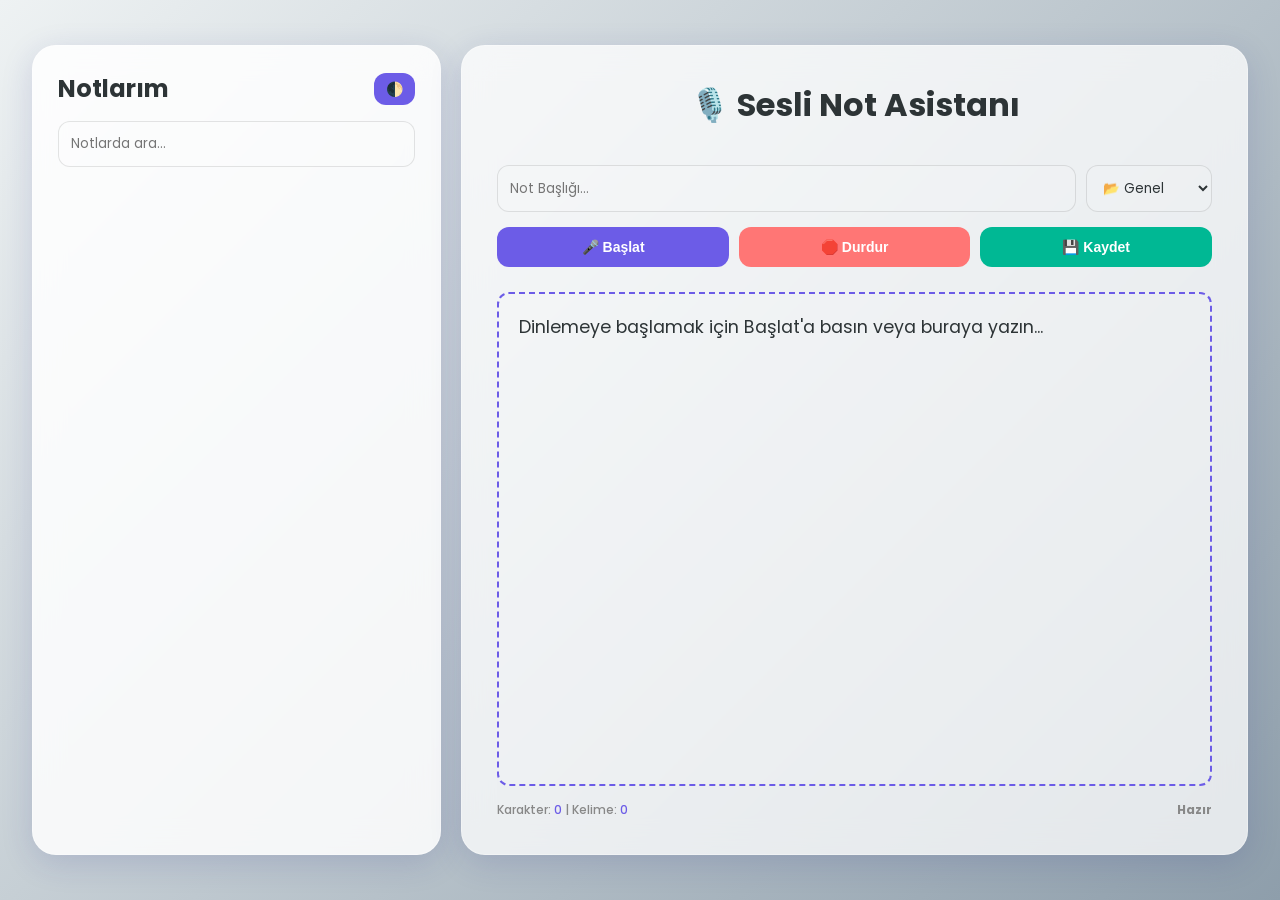
<file: index.html/index.html>
<!DOCTYPE html>
<html lang="tr">
<head>
    <meta charset="UTF-8">
    <title>Sesli Not Asistanı Ultra Pro | Enterprise</title>
    <link href="https://fonts.googleapis.com/css2?family=Poppins:wght@300;500;700&display=swap" rel="stylesheet">
    <style>
        :root {
            --bg-color: #eef2f3;
            --container-bg: rgba(255, 255, 255, 0.75);
            --text-color: #2d3436;
            --sidebar-bg: rgba(255, 255, 255, 0.85);
            --accent-color: #6c5ce7;
            --glass-border: rgba(255, 255, 255, 0.3);
        }

        .dark-mode {
            --bg-color: #0f0c29;
            --container-bg: rgba(20, 30, 48, 0.8);
            --text-color: #dfe6e9;
            --sidebar-bg: rgba(44, 62, 80, 0.8);
            --accent-color: #a29bfe;
            --glass-border: rgba(255, 255, 255, 0.1);
        }

        * { box-sizing: border-box; }

        body { 
            font-family: 'Poppins', sans-serif; 
            background: linear-gradient(135deg, var(--bg-color), #8e9eab); 
            color: var(--text-color); 
            height: 100vh; margin: 0; 
            display: flex; justify-content: center; align-items: center; 
            transition: 0.3s; overflow: hidden;
        }

        .main-wrapper { display: flex; width: 95%; max-width: 1300px; height: 90vh; gap: 20px; }
        
        .sidebar, .container { 
            backdrop-filter: blur(15px); 
            border: 1px solid var(--glass-border); 
            border-radius: 24px; 
            box-shadow: 0 8px 32px 0 rgba(31, 38, 135, 0.15); 
        }

        .sidebar { flex: 1; background: var(--sidebar-bg); padding: 25px; overflow-y: auto; }
        .container { flex: 2; background: var(--container-bg); padding: 35px; text-align: center; display: flex; flex-direction: column; gap: 15px; position: relative; }

        input, select, #yazi-alani {
            background: rgba(255, 255, 255, 0.1);
            border: 1px solid rgba(0,0,0,0.1);
            color: var(--text-color);
            padding: 12px; border-radius: 12px; font-family: inherit; width: 100%;
        }

        #not-listesi { list-style: none; padding: 0; }
        #not-listesi li { 
            background: rgba(255, 255, 255, 0.1); padding: 15px; margin-bottom: 12px; border-radius: 15px; 
            cursor: pointer; display: flex; justify-content: space-between; align-items: center;
            border-left: 6px solid var(--accent-color); transition: 0.3s;
        }
        #not-listesi li:hover { transform: scale(1.02); background: rgba(255, 255, 255, 0.2); }

        button { padding: 12px 20px; font-size: 14px; cursor: pointer; border-radius: 12px; border: none; color: white; transition: 0.3s; font-weight: 600; }
        #baslat { background: #6c5ce7; }
        #durdur { background: #ff7675; }
        #kaydet { background: #00b894; }
        
        .aksiyon-btn { padding: 8px; border-radius: 8px; font-size: 14px; margin-left: 5px; display: inline-flex; align-items: center; justify-content: center; }
        .btn-indir { background: #0984e3; }
        .btn-sil { background: #d63031; }
        .btn-dinle { background: #fdcb6e; }

        #yazi-alani { 
            margin-top: 10px; flex-grow: 1; font-size: 1.1rem; text-align: left; 
            overflow-y: auto; outline: none; border: 2px dashed var(--accent-color);
            padding: 20px;
        }

        .listening { animation: pulse 1.5s infinite; border-color: #ff7675 !important; border-style: solid; }
        @keyframes pulse { 0% { box-shadow: 0 0 0 0 rgba(255, 118, 117, 0.4); } 70% { box-shadow: 0 0 0 15px rgba(255, 118, 117, 0); } 100% { box-shadow: 0 0 0 0 rgba(255, 118, 117, 0); } }

        .kategori-tag { font-size: 10px; padding: 2px 8px; border-radius: 20px; background: var(--accent-color); color: white; display: inline-block; margin-bottom: 5px; }
    </style>
</head>
<body>

<div class="main-wrapper">
    <div class="sidebar">
        <div style="display:flex; justify-content:space-between; align-items:center; margin-bottom: 15px;">
            <h2 style="margin:0">Notlarım</h2>
            <button onclick="toggleTheme()" style="background:var(--accent-color); padding:8px 12px;">🌓</button>
        </div>
        <input type="text" id="arama-kutusu" placeholder="Notlarda ara..." onkeyup="notAra()" style="margin-bottom:20px;">
        <ul id="not-listesi"></ul>
    </div>

    <div class="container">
        <h1 style="margin-top:0">🎙️ Sesli Not Asistanı</h1>
        
        <div style="display:flex; gap:10px;">
            <input type="text" id="not-baslik" placeholder="Not Başlığı...">
            <select id="not-kategori" style="width: 150px;">
                <option value="Genel">📂 Genel</option>
                <option value="İş">💼 İş</option>
                <option value="Fikir">💡 Fikir</option>
                <option value="Önemli">🚨 Önemli</option>
            </select>
        </div>

        <div style="display:flex; gap:10px; width:100%;">
            <button id="baslat" style="flex:1">🎤 Başlat</button>
            <button id="durdur" style="flex:1">🛑 Durdur</button>
            <button id="kaydet" style="flex:1">💾 Kaydet</button>
        </div>

        <div id="yazi-alani" contenteditable="true">Dinlemeye başlamak için Başlat'a basın veya buraya yazın...</div>
        
        <div style="display:flex; justify-content: space-between; font-size:12px; color:#888; font-weight: 500;">
            <div>Karakter: <span id="char-count" style="color:var(--accent-color)">0</span> | Kelime: <span id="word-count" style="color:var(--accent-color)">0</span></div>
            <div id="status-text" style="font-weight:bold">Hazır</div>
        </div>
    </div>
</div>

<script>
    const Recognition = window.SpeechRecognition || window.webkitSpeechRecognition;
    const taniyici = new Recognition();
    taniyici.lang = 'tr-TR';
    taniyici.continuous = true;
    taniyici.interimResults = true;

    const kutu = document.getElementById('yazi-alani');
    const liste = document.getElementById('not-listesi');
    const baslikInput = document.getElementById('not-baslik');
    const kategoriInput = document.getElementById('not-kategori');
    const statusText = document.getElementById('status-text');

    let notlar = JSON.parse(localStorage.getItem('sesliNotlar')) || [];
    let finalTranscript = '';

    function sayacGuncelle() {
        const text = kutu.innerText.trim();
        const varsayilanMesaj = "Dinlemeye başlamak için Başlat'a basın veya buraya yazın...";
        const cleanText = (text === varsayilanMesaj) ? "" : text;
        
        document.getElementById('char-count').innerText = cleanText.length;
        document.getElementById('word-count').innerText = cleanText.length > 0 ? cleanText.split(/\s+/).length : 0;
    }

    kutu.addEventListener('input', sayacGuncelle);

    taniyici.onresult = (event) => {
        let interimTranscript = '';
        for (let i = event.resultIndex; i < event.results.length; ++i) {
            if (event.results[i].isFinal) {
                finalTranscript += event.results[i][0].transcript + ' ';
            } else {
                interimTranscript += event.results[i][0].transcript;
            }
        }
        kutu.innerHTML = `<span>${finalTranscript}</span><span style="color:gray">${interimTranscript}</span>`;
        sayacGuncelle();
    };

    document.getElementById('baslat').onclick = () => { 
        if(kutu.innerText.startsWith("Dinlemeye başlamak")) {
            kutu.innerText = "";
            finalTranscript = "";
        }
        taniyici.start(); 
        kutu.classList.add('listening');
        statusText.innerText = "🔴 Dinleniyor...";
    };

    document.getElementById('durdur').onclick = () => { 
        taniyici.stop(); 
        window.speechSynthesis.cancel(); // Okuma varsa onu da durdurur
        kutu.classList.remove('listening');
        statusText.innerText = "Durduruldu";
        sayacGuncelle();
    };

    document.getElementById('kaydet').onclick = notKaydet;

    function notKaydet() {
        const metin = kutu.innerText.trim();
        if (metin.length < 2 || metin.startsWith("Dinlemeye başlamak")) return;

        let baslik = baslikInput.value || metin.split(' ').slice(0, 3).join(' ') + "...";

        const yeniNot = {
            baslik: baslik,
            metin: metin,
            kategori: kategoriInput.value,
            tarih: new Date().toLocaleString('tr-TR')
        };

        notlar.unshift(yeniNot);
        localStorage.setItem('sesliNotlar', JSON.stringify(notlar));
        
        baslikInput.value = '';
        finalTranscript = '';
        kutu.innerText = "Dinlemeye başlamak için Başlat'a basın veya buraya yazın...";
        kutu.classList.remove('listening');
        notlariGoster();
        sayacGuncelle();
    }

    // --- SESLİ OKUMA FONKSİYONU (YENİ EKLENDİ) ---
    function asistanKonus(metin) {
        window.speechSynthesis.cancel(); // Önceki okumayı durdur
        if (!metin) return;

        const konusmaci = new SpeechSynthesisUtterance(metin);
        konusmaci.lang = 'tr-TR';
        konusmaci.rate = 1.1;
        window.speechSynthesis.speak(konusmaci);
    }

    function notlariGoster() {
        liste.innerHTML = '';
        notlar.forEach((not, index) => {
            const li = document.createElement('li');
            // Kaçış karakterlerini temizle
            const temizMetin = not.metin.replace(/'/g, "\\'").replace(/"/g, '&quot;');
            
            li.innerHTML = `
                <div onclick="notuYukle(${index})" style="flex:1">
                    <span class="kategori-tag">${not.kategori}</span><br>
                    <strong>${not.baslik}</strong><br><small>${not.tarih}</small>
                </div>
                <div style="display:flex; gap:2px;">
                    <button title="Dinle" class="aksiyon-btn btn-dinle" onclick="event.stopPropagation(); asistanKonus('${temizMetin}')">🔊</button>
                    <button title="İndir" class="aksiyon-btn btn-indir" onclick="event.stopPropagation(); indir('${temizMetin}', '${not.baslik}')">📥</button>
                    <button title="Sil" class="aksiyon-btn btn-sil" onclick="event.stopPropagation(); notSil(${index})">🗑️</button>
                </div>
            `;
            liste.appendChild(li);
        });
    }

    function indir(metin, baslik) {
        const element = document.createElement('a');
        const dosya = new Blob([metin], {type: 'text/plain'});
        element.href = URL.createObjectURL(dosya);
        element.download = baslik + ".txt";
        document.body.appendChild(element);
        element.click();
        document.body.removeChild(element);
    }

    function notuYukle(index) {
        const n = notlar[index];
        finalTranscript = n.metin;
        kutu.innerHTML = n.metin;
        baslikInput.value = n.baslik;
        kategoriInput.value = n.kategori;
        sayacGuncelle();
    }

    function notSil(index) {
        if(confirm("Bu notu silmek istediğinize emin misiniz?")) {
            notlar.splice(index, 1);
            localStorage.setItem('sesliNotlar', JSON.stringify(notlar));
            notlariGoster();
        }
    }

    function notAra() {
        const ara = document.getElementById('arama-kutusu').value.toLowerCase();
        const li = liste.getElementsByTagName('li');
        for (let i = 0; i < li.length; i++) {
            const metin = li[i].innerText.toLowerCase();
            li[i].style.display = metin.includes(ara) ? "" : "none";
        }
    }

    function toggleTheme() {
        document.body.classList.toggle('dark-mode');
    }

    notlariGoster();
</script>

</body>
</html>
</file>
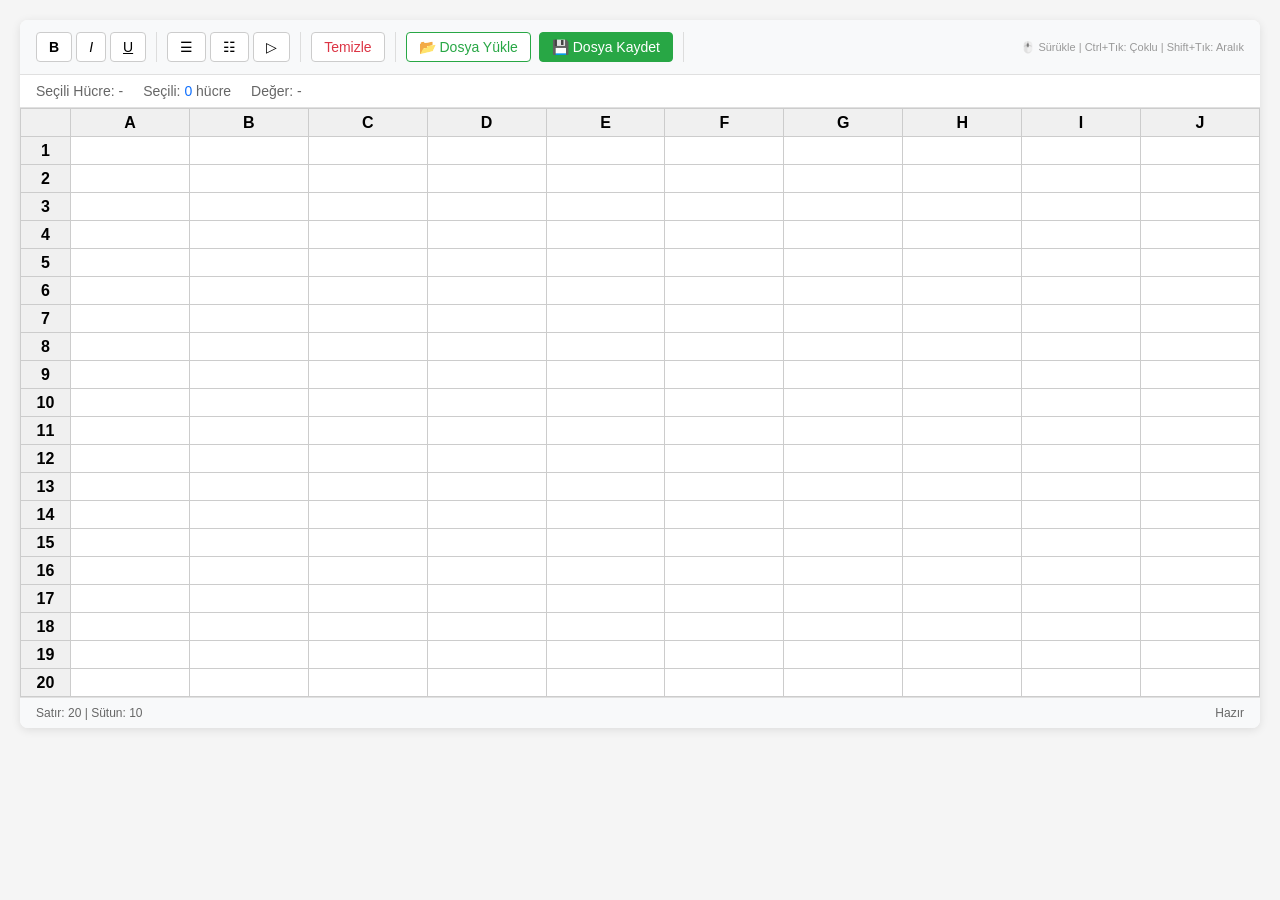
<file: public/spreadsheet-offline.html>
<!DOCTYPE html>
<html lang="tr">
<head>
    <meta charset="UTF-8">
    <meta name="viewport" content="width=device-width, initial-scale=1.0">
    <title>Elektronik Tablo - Spreadsheet</title>
    <style>
        * {
            margin: 0;
            padding: 0;
            box-sizing: border-box;
        }

        body {
            font-family: -apple-system, BlinkMacSystemFont, 'Segoe UI', Roboto, sans-serif;
            background: #f5f5f5;
            min-height: 100vh;
            padding: 20px;
        }

        .container {
            max-width: 1400px;
            margin: 0 auto;
            background: white;
            border-radius: 8px;
            box-shadow: 0 2px 10px rgba(0,0,0,0.1);
            overflow: hidden;
        }

        .toolbar {
            display: flex;
            align-items: center;
            gap: 10px;
            padding: 12px 16px;
            background: #f8f9fa;
            border-bottom: 1px solid #e0e0e0;
            flex-wrap: wrap;
        }

        .toolbar-group {
            display: flex;
            align-items: center;
            gap: 4px;
            padding-right: 10px;
            border-right: 1px solid #ddd;
        }

        .toolbar-group:last-child {
            border-right: none;
        }

        .toolbar button {
            padding: 6px 12px;
            border: 1px solid #ccc;
            background: white;
            border-radius: 4px;
            cursor: pointer;
            font-size: 14px;
            transition: all 0.2s;
        }

        .toolbar button:hover {
            background: #e9ecef;
        }

        .toolbar button.active {
            background: #0d6efd;
            color: white;
            border-color: #0d6efd;
        }

        .cell-info {
            display: flex;
            align-items: center;
            gap: 20px;
            padding: 8px 16px;
            background: #fff;
            border-bottom: 1px solid #e0e0e0;
            font-size: 14px;
            color: #666;
        }

        .cell-info span {
            font-weight: 500;
        }

        .selection-info {
            color: #0d6efd;
            font-weight: 600;
        }

        .spreadsheet-container {
            overflow: auto;
            max-height: 70vh;
            user-select: none;
        }

        table {
            border-collapse: collapse;
            width: 100%;
        }

        th, td {
            border: 1px solid #ccc;
            padding: 0;
            min-width: 100px;
            height: 28px;
        }

        th {
            background: #f0f0f0;
            font-weight: 600;
            text-align: center;
            position: sticky;
            top: 0;
            z-index: 10;
        }

        th.row-header {
            width: 50px;
            min-width: 50px;
            position: sticky;
            left: 0;
            z-index: 11;
        }

        th.corner {
            position: sticky;
            left: 0;
            top: 0;
            z-index: 12;
        }

        td {
            background: white;
            cursor: cell;
        }

        td.selected {
            outline: 2px solid #0d6efd;
            outline-offset: -1px;
            background: #e7f1ff;
        }

        td.multi-selected {
            background: #cfe2ff;
        }

        td.selected.multi-selected {
            background: #b6d4fe;
        }

        td input {
            width: 100%;
            height: 100%;
            border: none;
            padding: 4px 8px;
            font-size: 13px;
            outline: none;
            background: transparent;
            cursor: text;
        }

        .status-bar {
            display: flex;
            justify-content: space-between;
            padding: 8px 16px;
            background: #f8f9fa;
            border-top: 1px solid #e0e0e0;
            font-size: 12px;
            color: #666;
        }

        .file-buttons {
            display: flex;
            gap: 8px;
        }

        .file-buttons input[type="file"] {
            display: none;
        }

        .file-buttons label {
            padding: 6px 12px;
            border: 1px solid #28a745;
            background: white;
            border-radius: 4px;
            cursor: pointer;
            font-size: 14px;
            color: #28a745;
            transition: all 0.2s;
        }

        .file-buttons label:hover {
            background: #28a745;
            color: white;
        }

        .file-buttons button {
            padding: 6px 12px;
            border: 1px solid #28a745;
            background: #28a745;
            border-radius: 4px;
            cursor: pointer;
            font-size: 14px;
            color: white;
            transition: all 0.2s;
        }

        .file-buttons button:hover {
            background: #218838;
        }

        .help-text {
            font-size: 11px;
            color: #999;
            margin-left: auto;
        }
    </style>
</head>
<body>
    <div class="container">
        <div class="toolbar">
            <div class="toolbar-group">
                <button id="boldBtn" title="Kalın (Ctrl+B)"><b>B</b></button>
                <button id="italicBtn" title="İtalik (Ctrl+I)"><i>I</i></button>
                <button id="underlineBtn" title="Altı Çizili (Ctrl+U)"><u>U</u></button>
            </div>
            <div class="toolbar-group">
                <button id="alignLeftBtn" title="Sola Hizala">☰</button>
                <button id="alignCenterBtn" title="Ortala">☷</button>
                <button id="alignRightBtn" title="Sağa Hizala">▷</button>
            </div>
            <div class="toolbar-group">
                <button id="clearBtn" title="Seçili Hücreleri Temizle" style="color: #dc3545;">Temizle</button>
            </div>
            <div class="toolbar-group file-buttons">
                <label for="fileInput">📂 Dosya Yükle</label>
                <input type="file" id="fileInput" accept=".json">
                <button id="saveBtn">💾 Dosya Kaydet</button>
            </div>
            <div class="help-text">
                🖱️ Sürükle | Ctrl+Tık: Çoklu | Shift+Tık: Aralık
            </div>
        </div>
        
        <div class="cell-info">
            <div>Seçili Hücre: <span id="selectedCell">-</span></div>
            <div>Seçili: <span id="selectionCount" class="selection-info">0</span> hücre</div>
            <div>Değer: <span id="cellValue">-</span></div>
        </div>
        
        <div class="spreadsheet-container" id="spreadsheetContainer">
            <table id="spreadsheet">
                <thead>
                    <tr>
                        <th class="row-header corner"></th>
                        <th>A</th>
                        <th>B</th>
                        <th>C</th>
                        <th>D</th>
                        <th>E</th>
                        <th>F</th>
                        <th>G</th>
                        <th>H</th>
                        <th>I</th>
                        <th>J</th>
                    </tr>
                </thead>
                <tbody id="spreadsheetBody">
                </tbody>
            </table>
        </div>
        
        <div class="status-bar">
            <div>Satır: <span id="rowCount">20</span> | Sütun: <span id="colCount">10</span></div>
            <div>Hazır</div>
        </div>
    </div>

    <script>
        const COLS = 10;
        const ROWS = 20;
        const COL_LABELS = ['A', 'B', 'C', 'D', 'E', 'F', 'G', 'H', 'I', 'J'];
        
        let selectedCell = null;
        let selectedCells = new Set();
        let lastSelectedCell = null;
        let cellData = {};
        
        // Drag selection states
        let isDragging = false;
        let dragStartCell = null;
        
        // Initialize spreadsheet
        function initSpreadsheet() {
            const tbody = document.getElementById('spreadsheetBody');
            tbody.innerHTML = '';
            
            for (let row = 1; row <= ROWS; row++) {
                const tr = document.createElement('tr');
                
                // Row header
                const th = document.createElement('th');
                th.className = 'row-header';
                th.textContent = row;
                tr.appendChild(th);
                
                // Cells
                for (let col = 0; col < COLS; col++) {
                    const td = document.createElement('td');
                    td.dataset.row = row;
                    td.dataset.col = col;
                    td.dataset.colLabel = COL_LABELS[col];
                    
                    const input = document.createElement('input');
                    input.type = 'text';
                    input.addEventListener('focus', () => selectCell(td, event));
                    input.addEventListener('input', (e) => updateCellData(row, col, e.target.value));
                    input.addEventListener('keydown', handleKeyDown);
                    
                    // Mouse events for multi-select
                    td.addEventListener('mousedown', (e) => handleMouseDown(e, td));
                    td.addEventListener('mouseenter', (e) => handleMouseEnter(e, td));
                    td.addEventListener('click', (e) => handleCellClick(e, td));
                    td.addEventListener('dblclick', (e) => handleDoubleClick(e, td));
                    
                    td.appendChild(input);
                    tr.appendChild(td);
                }
                
                tbody.appendChild(tr);
            }
            
            // Global mouse up
            document.addEventListener('mouseup', handleMouseUp);
        }
        
        // Handle mouse down - start drag
        function handleMouseDown(e, td) {
            if (e.target.tagName === 'INPUT') return;
            
            isDragging = true;
            dragStartCell = td;
            selectCell(td, e);
        }
        
        // Handle mouse enter - update selection while dragging
        function handleMouseEnter(e, td) {
            if (isDragging && dragStartCell) {
                const range = getCellRange(dragStartCell, td);
                selectedCells = new Set(range);
                updateAllSelections();
            }
        }
        
        // Handle mouse up - end drag
        function handleMouseUp() {
            isDragging = false;
            dragStartCell = null;
        }
        
        // Handle cell click
        function handleCellClick(e, td) {
            if (isDragging) return;
            
            if (e.ctrlKey || e.metaKey) {
                // Multi-select mode: Toggle selection
                const cellId = getCellId(td);
                if (selectedCells.has(cellId)) {
                    selectedCells.delete(cellId);
                    if (selectedCell === cellId) {
                        selectedCells.add(cellId);
                    }
                } else {
                    selectedCells.add(cellId);
                }
                updateAllSelections();
            } else if (e.shiftKey && lastSelectedCell) {
                // Shift + Click: Range selection
                const currentCellId = getCellId(td);
                const range = getCellRangeById(lastSelectedCell, currentCellId);
                selectedCells = new Set(range);
                updateAllSelections();
            }
        }
        
        // Handle double click
        function handleDoubleClick(e, td) {
            const input = td.querySelector('input');
            if (input) {
                input.focus();
                input.select();
            }
        }
        
        // Get cell ID from td element
        function getCellId(td) {
            return `${td.dataset.colLabel}${td.dataset.row}`;
        }
        
        // Get cell range between two cells
        function getCellRange(startTd, endTd) {
            const startCol = parseInt(startTd.dataset.col);
            const startRow = parseInt(startTd.dataset.row);
            const endCol = parseInt(endTd.dataset.col);
            const endRow = parseInt(endTd.dataset.row);
            
            const minCol = Math.min(startCol, endCol);
            const maxCol = Math.max(startCol, endCol);
            const minRow = Math.min(startRow, endRow);
            const maxRow = Math.max(startRow, endRow);
            
            const cells = [];
            for (let row = minRow; row <= maxRow; row++) {
                for (let col = minCol; col <= maxCol; col++) {
                    cells.push(`${COL_LABELS[col]}${row}`);
                }
            }
            return cells;
        }
        
        // Get cell range by IDs
        function getCellRangeById(startId, endId) {
            const startColLabel = startId.charAt(0);
            const startRow = parseInt(startId.substring(1));
            const endColLabel = endId.charAt(0);
            const endRow = parseInt(endId.substring(1));
            
            const startCol = COL_LABELS.indexOf(startColLabel);
            const endCol = COL_LABELS.indexOf(endColLabel);
            
            const minCol = Math.min(startCol, endCol);
            const maxCol = Math.max(startCol, endCol);
            const minRow = Math.min(startRow, endRow);
            const maxRow = Math.max(startRow, endRow);
            
            const cells = [];
            for (let row = minRow; row <= maxRow; row++) {
                for (let col = minCol; col <= maxCol; col++) {
                    cells.push(`${COL_LABELS[col]}${row}`);
                }
            }
            return cells;
        }
        
        // Update all cell selections visually
        function updateAllSelections() {
            // Remove all selection classes
            document.querySelectorAll('td').forEach(td => {
                td.classList.remove('selected', 'multi-selected');
            });
            
            // Add selection to current cell
            if (selectedCell) {
                const td = document.querySelector(`td[data-col-label="${selectedCell.charAt(0)}"][data-row="${selectedCell.substring(1)}"]`);
                if (td) {
                    td.classList.add('selected');
                }
            }
            
            // Add multi-selection to other cells
            selectedCells.forEach(cellId => {
                if (cellId !== selectedCell) {
                    const colLabel = cellId.charAt(0);
                    const row = cellId.substring(1);
                    const td = document.querySelector(`td[data-col-label="${colLabel}"][data-row="${row}"]`);
                    if (td) {
                        td.classList.add('multi-selected');
                    }
                }
            });
            
            // Update selection count
            document.getElementById('selectionCount').textContent = selectedCells.size;
        }
        
        // Select cell
        function selectCell(td, e) {
            const cellId = getCellId(td);
            
            if (e && (e.ctrlKey || e.metaKey)) {
                // Toggle in multi-select
                if (selectedCells.has(cellId)) {
                    selectedCells.delete(cellId);
                } else {
                    selectedCells.add(cellId);
                }
            } else if (e && e.shiftKey && lastSelectedCell) {
                // Range selection
                const range = getCellRangeById(lastSelectedCell, cellId);
                selectedCells = new Set(range);
            } else {
                // Normal selection
                selectedCell = cellId;
                selectedCells = new Set([cellId]);
            }
            
            lastSelectedCell = cellId;
            updateAllSelections();
            
            const row = td.dataset.row;
            const colLabel = td.dataset.colLabel;
            const cellIdDisplay = `${colLabel}${row}`;
            
            document.getElementById('selectedCell').textContent = cellIdDisplay;
            
            const data = cellData[`${row}-${td.dataset.col}`];
            document.getElementById('cellValue').textContent = data ? data.value : '';
            
            updateToolbarState();
            
            // Focus input
            const input = td.querySelector('input');
            if (input) {
                input.focus();
            }
        }
        
        // Update cell data
        function updateCellData(row, col, value) {
            const key = `${row}-${col}`;
            if (!cellData[key]) {
                cellData[key] = { value: '', style: {} };
            }
            cellData[key].value = value;
            
            // Update display if showing formula
            const cellId = `${COL_LABELS[col]}${row}`;
            document.getElementById('cellValue').textContent = value;
        }
        
        // Handle keyboard navigation
        function handleKeyDown(e) {
            if (!selectedCell) return;
            
            const td = e.target.closest('td');
            if (!td) return;
            
            const row = parseInt(td.dataset.row);
            const col = parseInt(td.dataset.col);
            
            let newRow = row;
            let newCol = col;
            
            // If editing, only handle special keys
            const isEditing = document.activeElement === e.target && e.target.value;
            
            if (e.key === 'F2') {
                e.preventDefault();
                e.target.select();
                return;
            }
            
            if ((e.key === 'Enter' || e.key === 'Tab') && isEditing) {
                e.preventDefault();
                if (e.key === 'Enter') {
                    newRow = e.shiftKey ? Math.max(1, row - 1) : Math.min(ROWS, row + 1);
                } else {
                    newCol = e.shiftKey ? Math.max(0, col - 1) : Math.min(COLS - 1, col + 1);
                }
            } else if (!isEditing || e.key === 'Escape') {
                // Navigation when not editing
                switch(e.key) {
                    case 'ArrowUp':
                        newRow = Math.max(1, row - 1);
                        e.preventDefault();
                        break;
                    case 'ArrowDown':
                        newRow = Math.min(ROWS, row + 1);
                        e.preventDefault();
                        break;
                    case 'ArrowLeft':
                        newCol = Math.max(0, col - 1);
                        e.preventDefault();
                        break;
                    case 'ArrowRight':
                        newCol = Math.min(COLS - 1, col + 1);
                        e.preventDefault();
                        break;
                    case 'Escape':
                        e.target.blur();
                        e.preventDefault();
                        return;
                    default:
                        // Allow normal typing
                        return;
                }
            } else {
                return;
            }
            
            if (newRow !== row || newCol !== col) {
                const newTd = document.querySelector(`td[data-row="${newRow}"][data-col="${newCol}"]`);
                if (newTd) {
                    selectCell(newTd, {});
                    const input = newTd.querySelector('input');
                    if (input) {
                        input.focus();
                    }
                }
            }
        }
        
        // Toggle style for selected cells
        function toggleStyle(style) {
            if (selectedCells.size === 0) return;
            
            selectedCells.forEach(cellId => {
                const colLabel = cellId.charAt(0);
                const row = cellId.substring(1);
                const col = COL_LABELS.indexOf(colLabel);
                const key = `${row}-${col}`;
                
                if (!cellData[key]) {
                    cellData[key] = { value: '', style: {} };
                }
                
                const currentStyle = cellData[key].style || {};
                currentStyle[style] = !currentStyle[style];
                cellData[key].style = currentStyle;
                
                const td = document.querySelector(`td[data-row="${row}"][data-col="${col}"]`);
                if (td) {
                    applyStyle(td);
                }
            });
            
            updateToolbarState();
        }
        
        // Clear selected cells
        function clearSelectedCells() {
            if (selectedCells.size === 0) return;
            
            selectedCells.forEach(cellId => {
                const colLabel = cellId.charAt(0);
                const row = cellId.substring(1);
                const col = COL_LABELS.indexOf(colLabel);
                const key = `${row}-${col}`;
                
                delete cellData[key];
                
                const td = document.querySelector(`td[data-row="${row}"][data-col="${col}"]`);
                if (td) {
                    const input = td.querySelector('input');
                    if (input) {
                        input.value = '';
                    }
                }
            });
            
            document.getElementById('cellValue').textContent = '';
        }
        
        // Apply style to cell
        function applyStyle(td) {
            const row = td.dataset.row;
            const col = td.dataset.col;
            const key = `${row}-${col}`;
            const data = cellData[key];
            
            if (!data || !data.style) return;
            
            const input = td.querySelector('input');
            const style = data.style;
            
            input.style.fontWeight = style.bold ? 'bold' : 'normal';
            input.style.fontStyle = style.italic ? 'italic' : 'normal';
            input.style.textDecoration = style.underline ? 'underline' : 'none';
            input.style.textAlign = style.align || 'left';
        }
        
        // Update toolbar state
        function updateToolbarState() {
            if (!selectedCell) return;
            
            const colLabel = selectedCell.charAt(0);
            const row = selectedCell.substring(1);
            const col = COL_LABELS.indexOf(colLabel);
            const key = `${row}-${col}`;
            const data = cellData[key];
            const style = data && data.style ? data.style : {};
            
            document.getElementById('boldBtn').classList.toggle('active', style.bold);
            document.getElementById('italicBtn').classList.toggle('active', style.italic);
            document.getElementById('underlineBtn').classList.toggle('active', style.underline);
            
            document.getElementById('alignLeftBtn').classList.toggle('active', style.align === 'left' || !style.align);
            document.getElementById('alignCenterBtn').classList.toggle('active', style.align === 'center');
            document.getElementById('alignRightBtn').classList.toggle('active', style.align === 'right');
        }
        
        // Set alignment
        function setAlignment(align) {
            if (selectedCells.size === 0) return;
            
            selectedCells.forEach(cellId => {
                const colLabel = cellId.charAt(0);
                const row = cellId.substring(1);
                const col = COL_LABELS.indexOf(colLabel);
                const key = `${row}-${col}`;
                
                if (!cellData[key]) {
                    cellData[key] = { value: '', style: {} };
                }
                
                cellData[key].style = cellData[key].style || {};
                cellData[key].style.align = align;
                
                const td = document.querySelector(`td[data-row="${row}"][data-col="${col}"]`);
                if (td) {
                    applyStyle(td);
                }
            });
            
            updateToolbarState();
        }
        
        // Save file
        function saveFile() {
            const data = {
                version: 1,
                cells: cellData
            };
            
            const blob = new Blob([JSON.stringify(data, null, 2)], { type: 'application/json' });
            const url = URL.createObjectURL(blob);
            
            const a = document.createElement('a');
            a.href = url;
            a.download = `spreadsheet-${new Date().toISOString().slice(0, 10)}.json`;
            a.click();
            
            URL.revokeObjectURL(url);
        }
        
        // Load file
        function loadFile(file) {
            const reader = new FileReader();
            reader.onload = (e) => {
                try {
                    const data = JSON.parse(e.target.result);
                    if (data.cells) {
                        cellData = data.cells;
                        
                        // Apply data to cells
                        for (const [key, value] of Object.entries(cellData)) {
                            const [row, col] = key.split('-').map(Number);
                            const td = document.querySelector(`td[data-row="${row}"][data-col="${col}"]`);
                            if (td) {
                                const input = td.querySelector('input');
                                input.value = value.value || '';
                                if (value.style) {
                                    cellData[key].style = value.style;
                                    applyStyle(td);
                                }
                            }
                        }
                    }
                } catch (err) {
                    alert('Dosya yüklenirken hata oluştu!');
                }
            };
            reader.readAsText(file);
        }
        
        // Event listeners
        document.getElementById('boldBtn').addEventListener('click', () => toggleStyle('bold'));
        document.getElementById('italicBtn').addEventListener('click', () => toggleStyle('italic'));
        document.getElementById('underlineBtn').addEventListener('click', () => toggleStyle('underline'));
        
        document.getElementById('alignLeftBtn').addEventListener('click', () => setAlignment('left'));
        document.getElementById('alignCenterBtn').addEventListener('click', () => setAlignment('center'));
        document.getElementById('alignRightBtn').addEventListener('click', () => setAlignment('right'));
        
        document.getElementById('clearBtn').addEventListener('click', clearSelectedCells);
        
        document.getElementById('saveBtn').addEventListener('click', saveFile);
        document.getElementById('fileInput').addEventListener('change', (e) => {
            if (e.target.files[0]) {
                loadFile(e.target.files[0]);
            }
        });
        
        // Keyboard shortcuts
        document.addEventListener('keydown', (e) => {
            if ((e.ctrlKey || e.metaKey) && e.key === 'b') {
                e.preventDefault();
                toggleStyle('bold');
            } else if ((e.ctrlKey || e.metaKey) && e.key === 'i') {
                e.preventDefault();
                toggleStyle('italic');
            } else if ((e.ctrlKey || e.metaKey) && e.key === 'u') {
                e.preventDefault();
                toggleStyle('underline');
            }
        });
        
        // Initialize
        initSpreadsheet();
    </script>
</body>
</html>
</file>
